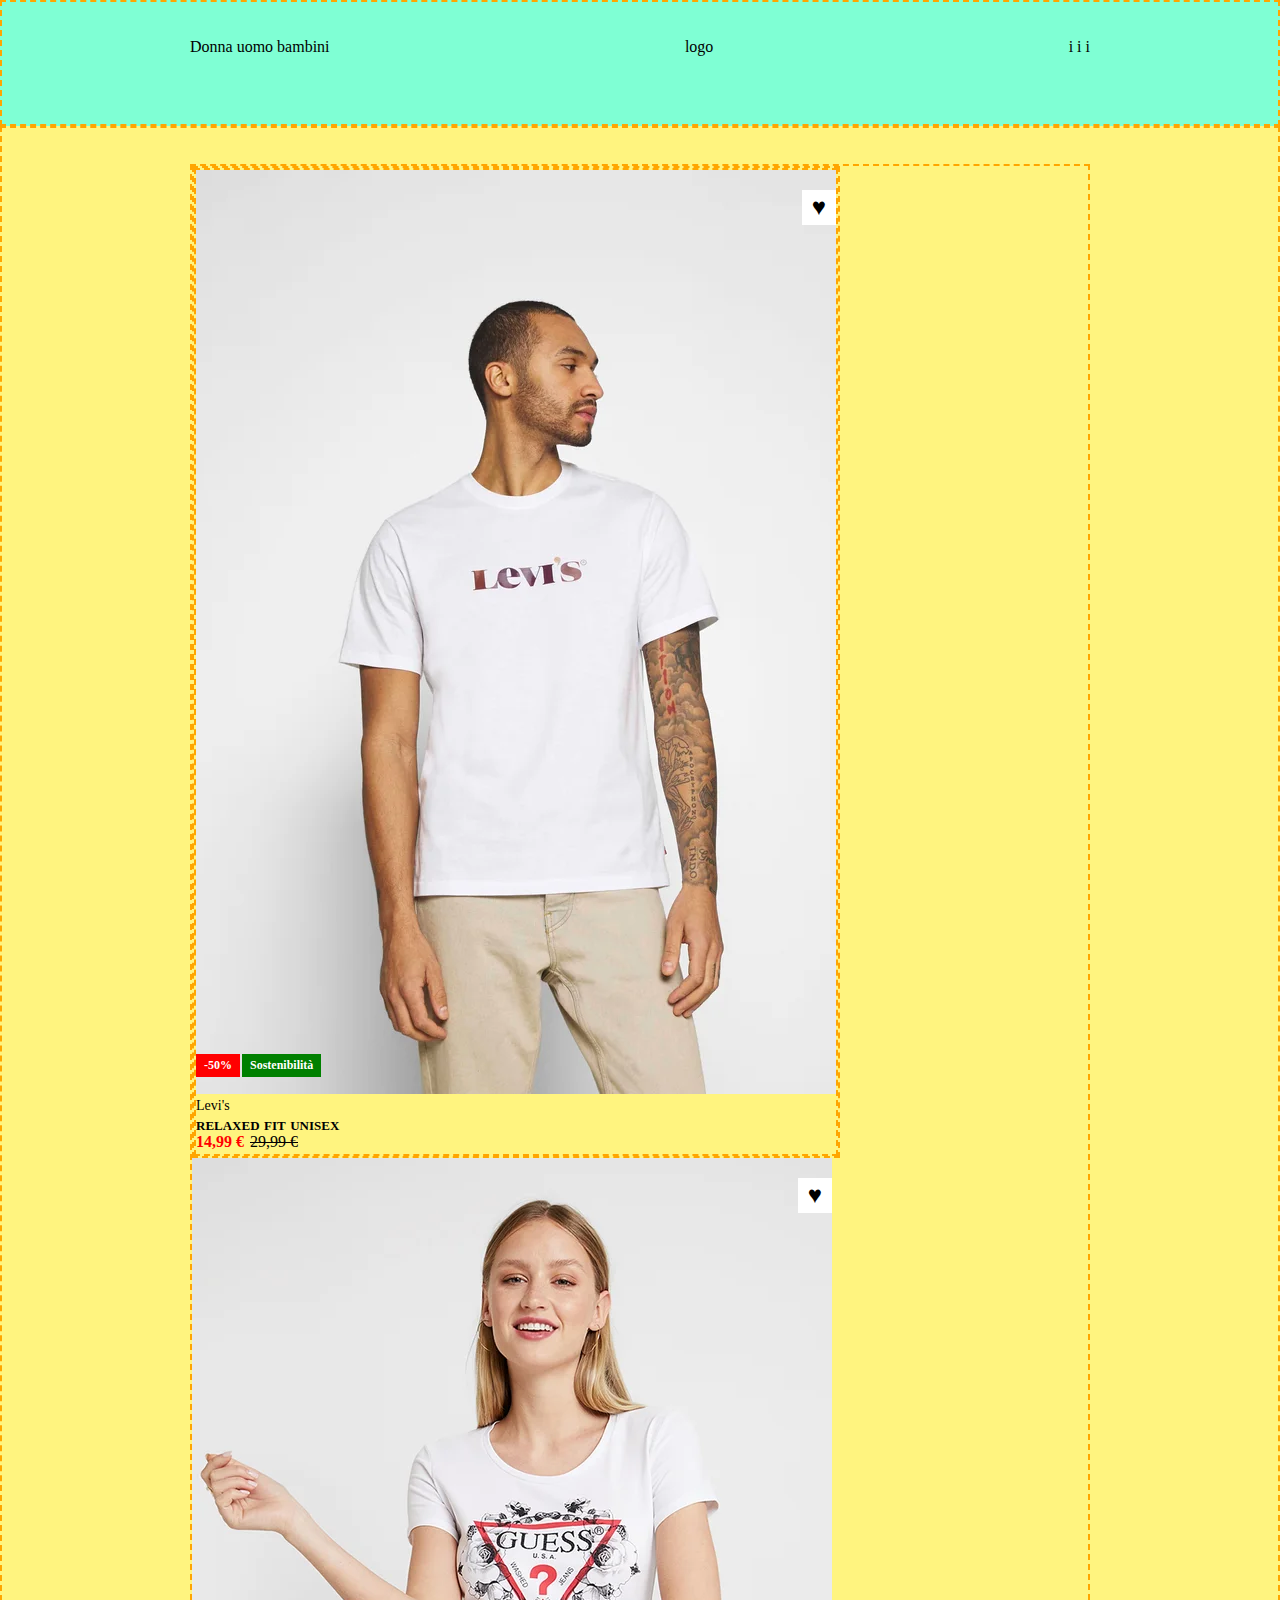
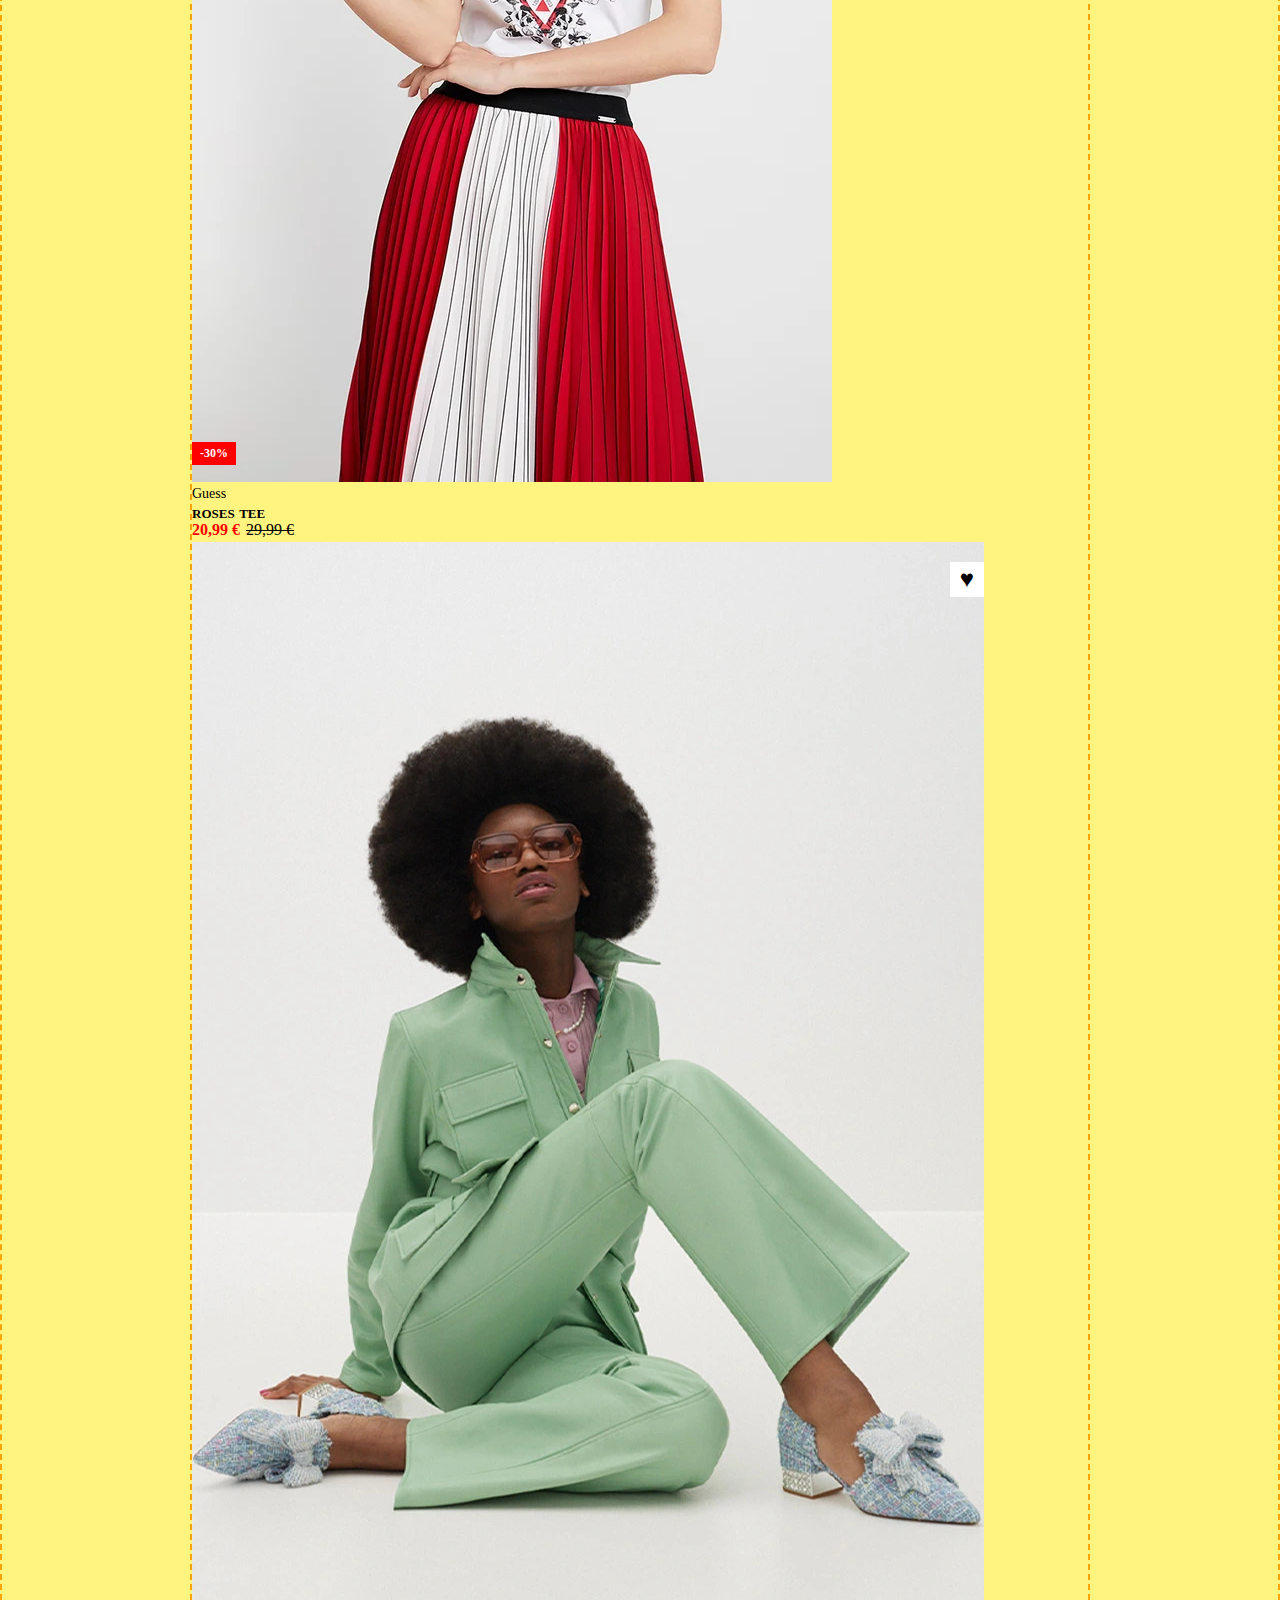
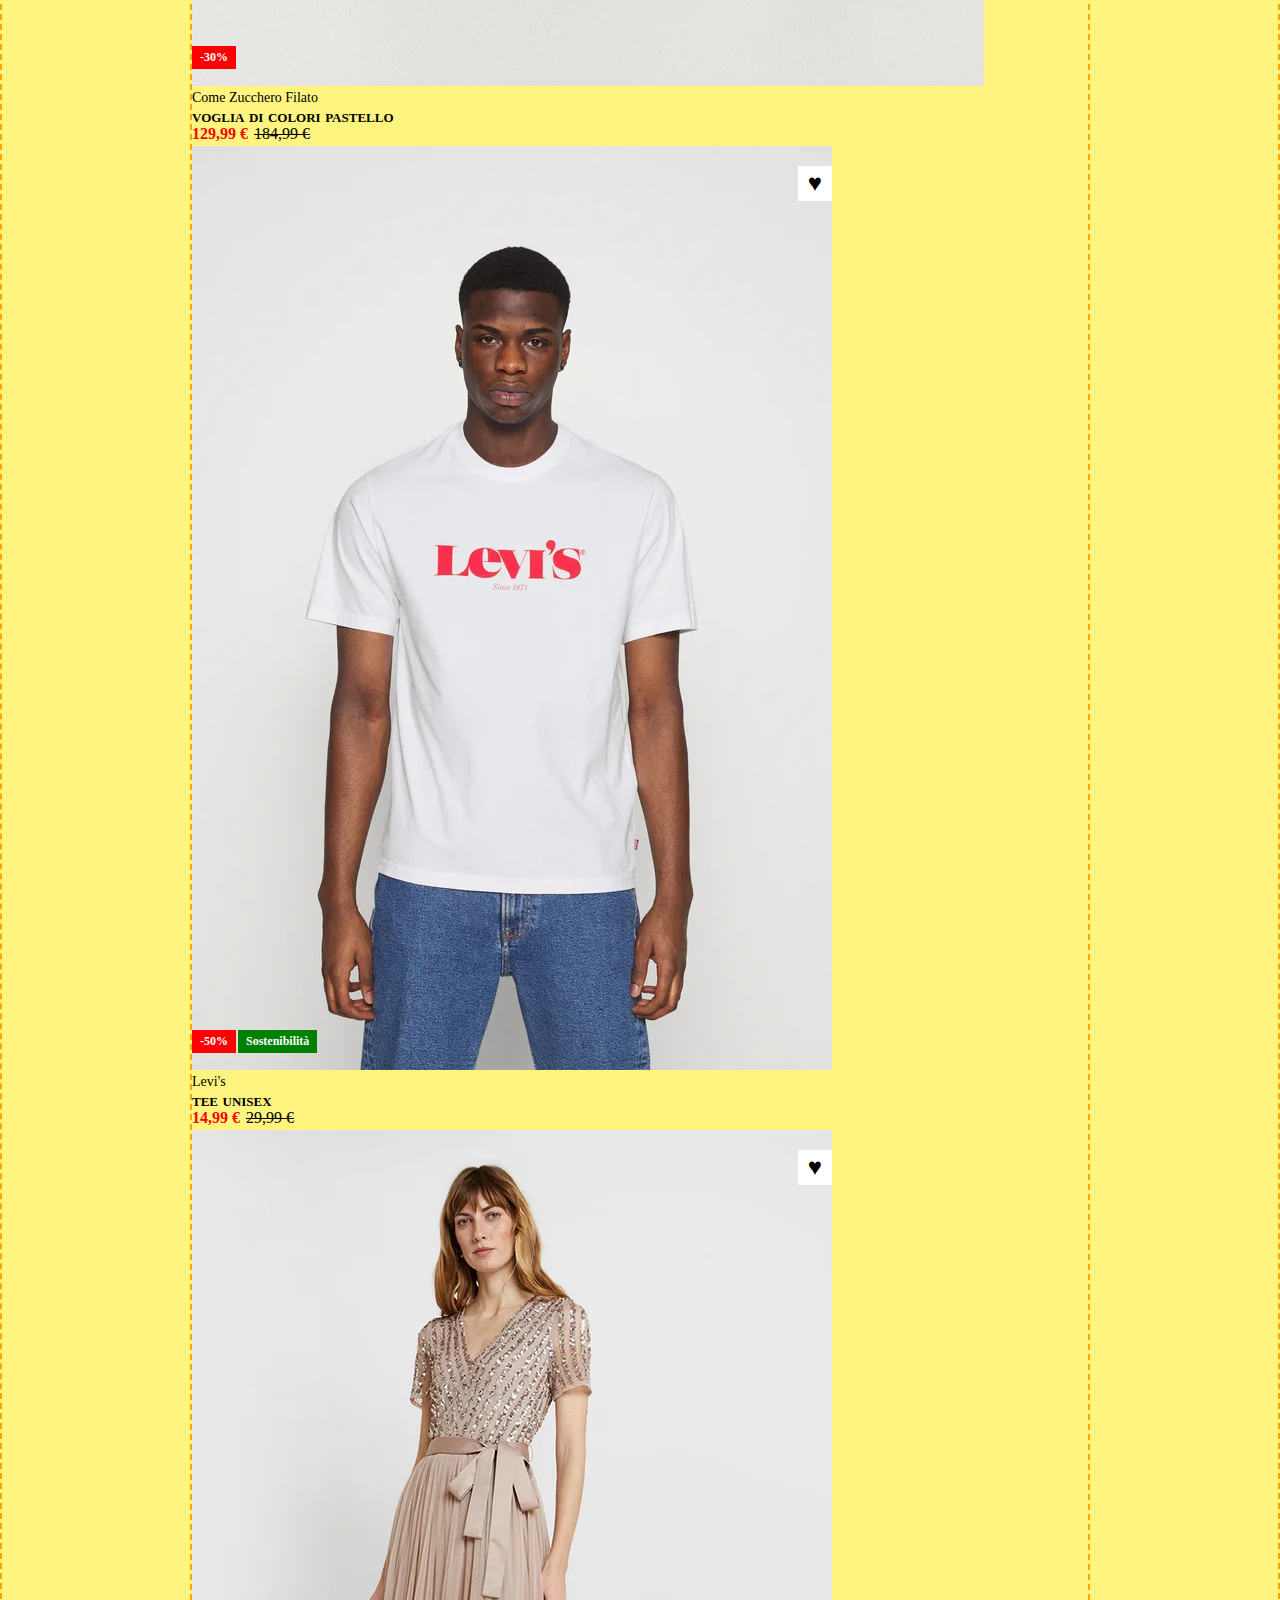
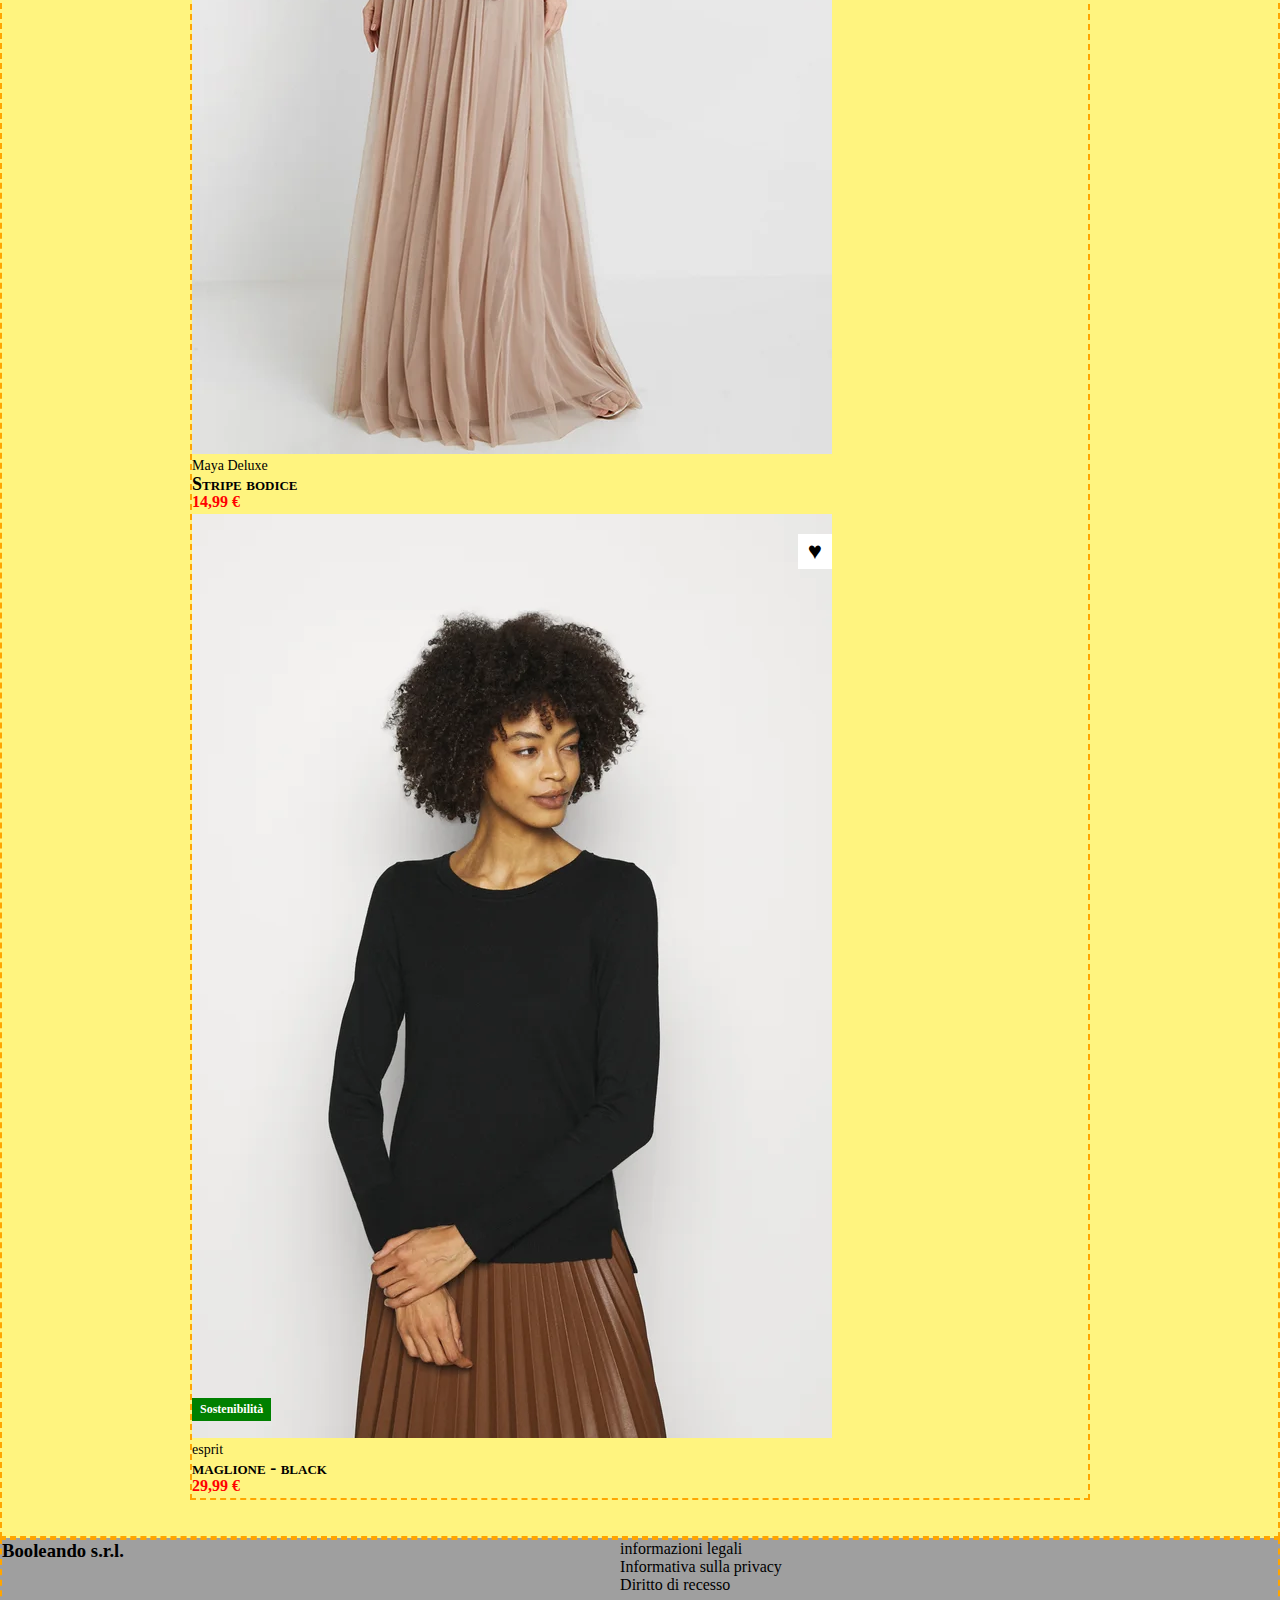
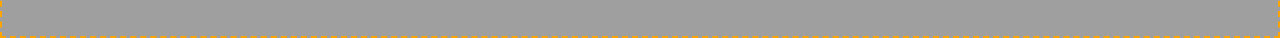
<file: index.html>
<!DOCTYPE html>
<html lang="en">
<head>
    <meta charset="UTF-8">
    <meta http-equiv="X-UA-Compatible" content="IE=edge">
    <meta name="viewport" content="width=device-width, initial-scale=1.0">
    <title>Boolando</title>
    <link rel="stylesheet" href="./CSS/style.css">
</head>


<body>

    <header class="debug">
        <div class="container">
            <div class="row">
                <div class="col">Donna uomo bambini</div>
                <div class="col">logo</div>
                <div class="col">i i i</div>
            </div>
        </div>
    </header>

    <main class="debug"> 
        
        <div class="container">

            <div class="row debug">

                <div class="col debug">

                    <div class="card c1 debug">

                        <figure class="box-immagine">
                            <img class="base" src="./img/1.webp" alt="t-shirt">
                            <div class="gruppo-etichette">
                                <p class="etichetta"><span class="sconto"Sostenibilità>-50%</span></p>
                                <p class="etichetta"><span class="extra"Sostenibilità>Sostenibilità</span></p>
                            </div>
                            <p class="etichetta"><span class="cuore">&hearts;</span></p>
                        </figure>

                        <section class="testo">
                            <p class="marca">Levi's</p>
                            <h2 class="prodotto">relaxed fit unisex</h2>
                            <span class="attuale">14,99 €</span>
                            <span class="vecchio">29,99 €</span>
                        </section>

                    </div> 

                </div>

                <div class="col">

                    <div class="card c2">

                        <figure class="box-immagine">
                            <img class="base" src="./img/2.webp" alt="gonna">
                            <div class="gruppo-etichette">
                                <p class="etichetta"><span class="sconto"Sostenibilità>-30%</span></p>
                            </div>
                            <p class="etichetta"><span class="cuore">&hearts;</span></p>
                        </figure>

                        <section class="testo">
                            <p class="marca">Guess</p>
                            <h2 class="prodotto">roses tee</h2>
                            <span class="attuale">20,99 €</span>
                            <span class="vecchio">29,99 €</span>
                        </section>

                    </div> 
                                       
                </div>

                <div class="col">

                    <div class="card c3">

                        <figure class="box-immagine">
                            <img class="base" src="./img/3.webp" alt="completo verde">
                            <div class="gruppo-etichette">
                                <p class="etichetta"><span class="sconto"Sostenibilità>-30%</span></p>
                            </div>
                            <p class="etichetta"><span class="cuore">&hearts;</span></p>
                        </figure>

                        <section class="testo">
                            <p class="marca">Come Zucchero Filato</p>
                            <h2 class="prodotto">voglia di colori pastello</h2>
                            <span class="attuale">129,99 €</span>
                            <span class="vecchio">184,99 €</span>
                        </section>

                    </div> 
                                       
                </div>

                <div class="col">

                    <div class="card c4">

                        <figure class="box-immagine">
                            <img class="base" src="./img/4.webp" alt="t-shirt">
                            <div class="gruppo-etichette">
                                <p class="etichetta"><span class="sconto"Sostenibilità>-50%</span></p>
                                <p class="etichetta"><span class="extra"Sostenibilità>Sostenibilità</span></p>
                            </div>
                            <p class="etichetta"><span class="cuore">&hearts;</span></p>
                        </figure>

                        <section class="testo">
                            <p class="marca">Levi's</p>
                            <h2 class="prodotto">tee unisex</h2>
                            <span class="attuale">14,99 €</span>
                            <span class="vecchio">29,99 €</span>
                        </section>

                    </div> 
                                       
                </div>

                <div class="col">

                    <div class="card c5">

                        <figure class="box-immagine">
                            <img class="base" src="./img/5.webp" alt="vestito">

                            <p class="etichetta"><span class="cuore">&hearts;</span></p>
                        </figure>

                        <section class="testo">
                            <p class="marca">Maya Deluxe</p>
                            <h2 class="prodotto">Stripe bodice</h2>
                            <span class="attuale">14,99 €</span>
                        </section>

                    </div> 
                                       
                </div>

                <div class="col">

                    <div class="card c6">

                        <figure class="box-immagine">
                            <img class="base" src="./img/6.webp" alt="maglione">
                            <div class="gruppo-etichette">
                                <p class="etichetta"><span class="extra singola"Sostenibilità>Sostenibilità</span></p>
                            </div>
                            <p class="etichetta"><span class="cuore">&hearts;</span></p>
                        </figure>

                        <section class="testo">
                            <p class="marca">esprit</p>
                            <h2 class="prodotto">maglione - black</h2>
                            <span class="attuale">29,99 €</span>
                        </section>

                    </div> 
                                       
                </div>

            </div>
        </div>
    </main>

    <footer class="debug"> 
        <div class="cont">
            <div class="row">
                <div class="col">
                    <h3>Booleando s.r.l.</h3>
                </div>
                <ul>
                    <li>informazioni legali</li>
                    <li>Informativa sulla privacy</li>
                    <li>Diritto di recesso</li>
                </ul>
                <div class="col"></div>
            </div>
        </div>
    </footer>
    
</body>


</html>
</file>
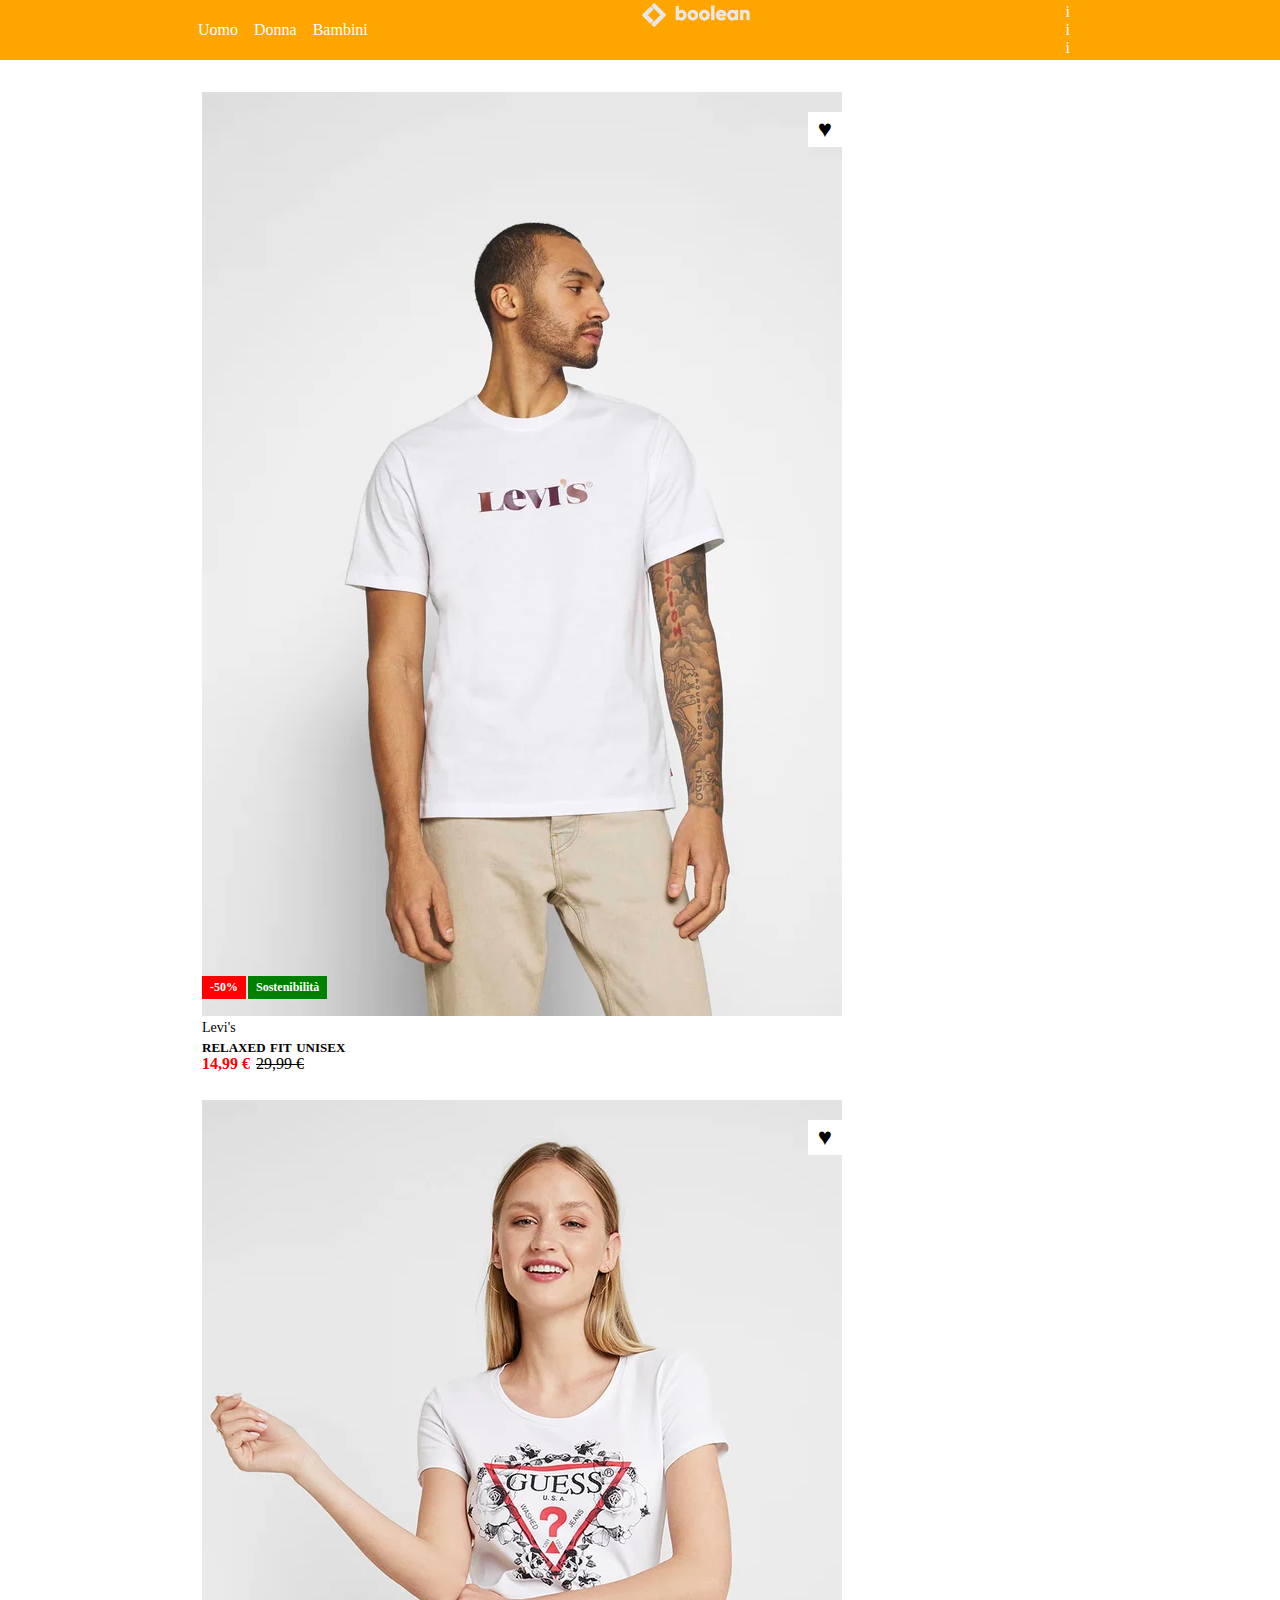
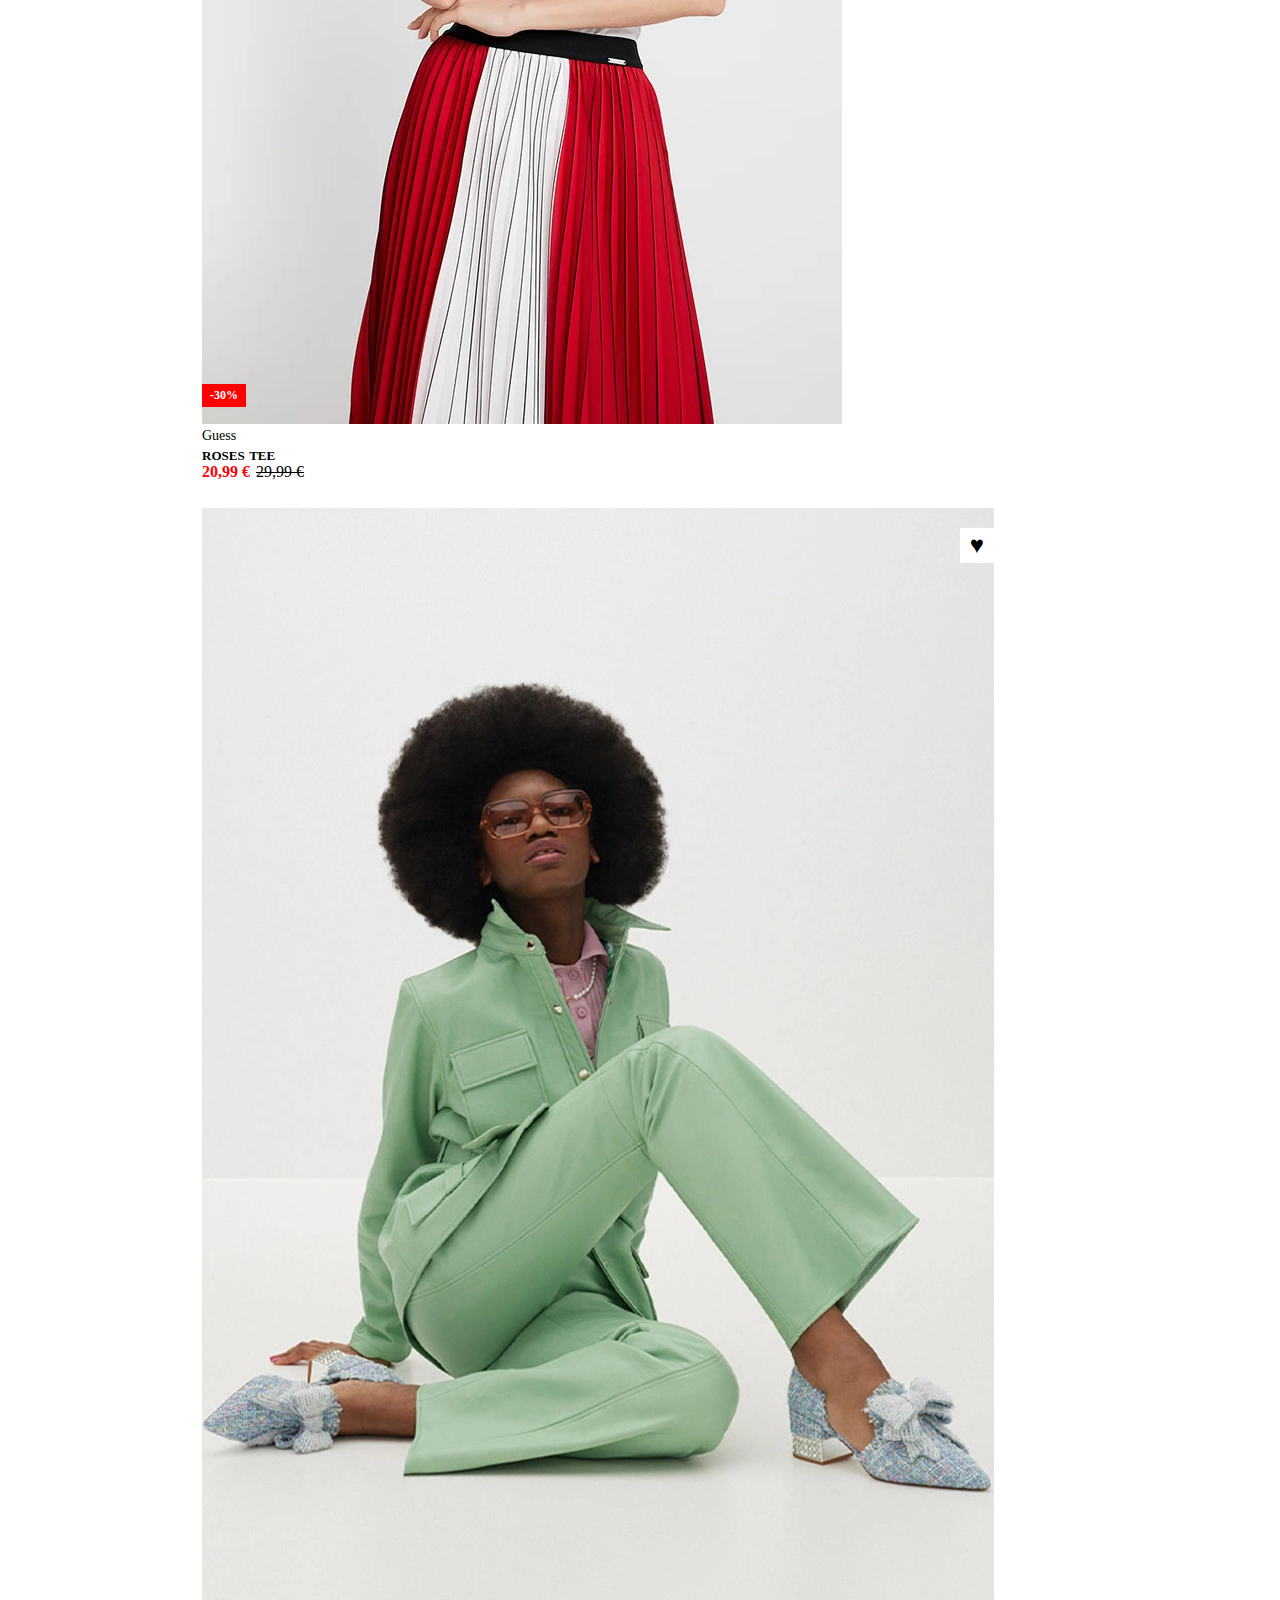
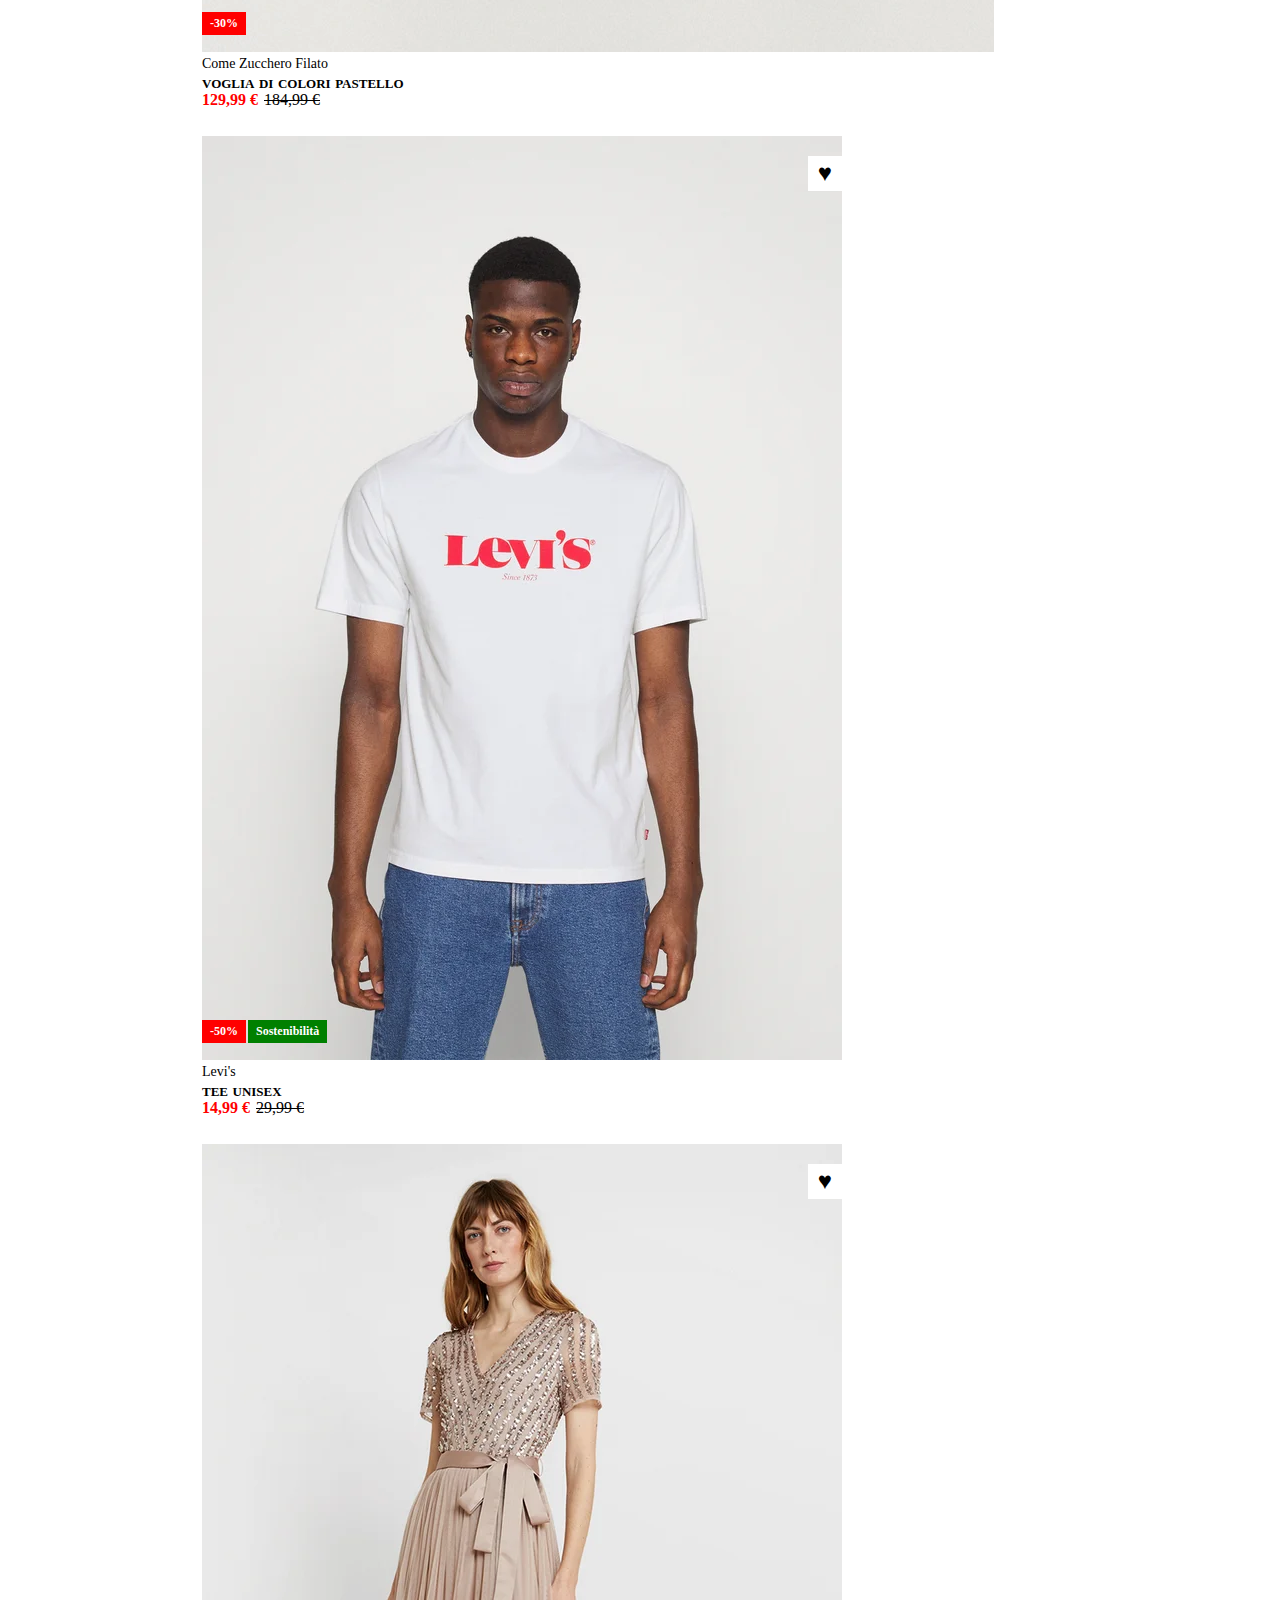
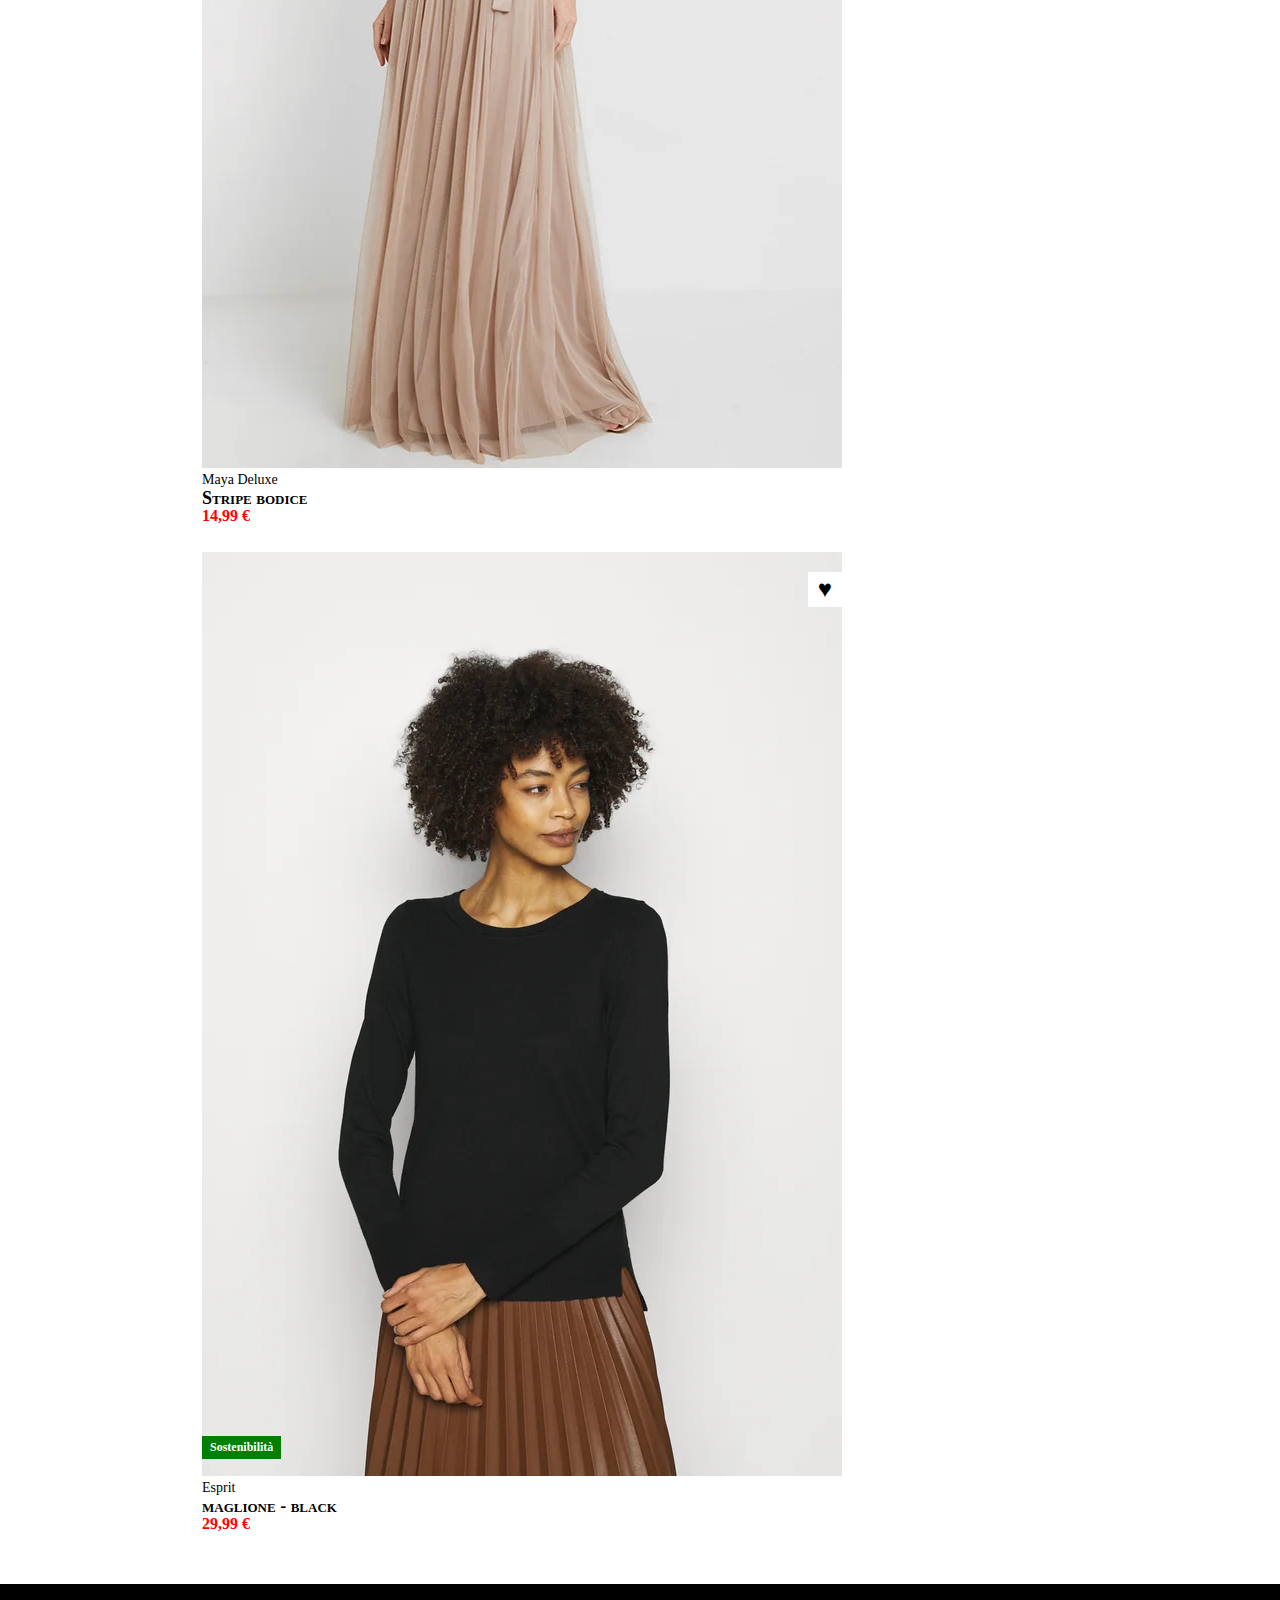
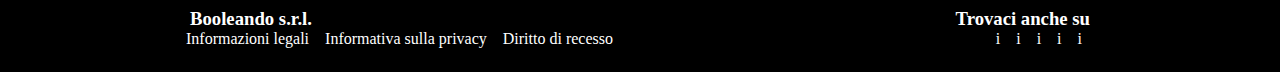
<file: BONUS/index.html>
<!DOCTYPE html>
<html lang="en">
<head>
    <meta charset="UTF-8">
    <meta http-equiv="X-UA-Compatible" content="IE=edge">
    <meta name="viewport" content="width=device-width, initial-scale=1.0">
    <title>Boolando</title>
    <link rel="stylesheet" href="./CSS/style.css">
</head>

<!-- QUESTO è IL FILE DEL BONUS -->
<body>

    <header>
        <div class="container">
            <div class="row">
                <div class="col">
                    <ul class="menu start-spaced">
                        <li><a class="item" href="#">Uomo</a></li>
                        <li><a class="item" href="#">Donna</a></li>
                        <li><a class="item" href="#">Bambini</a></li>
                    </ul>
                </div>
                <div class="col center"><img class="logo" src="../BONUS/img/boolean-logo.png" alt="Logo boolean"></div>
                <div class="col">
                    <ul class="menu end-spaced">
                        <li><a class="item" href="#"><span class="icon">i</span></a></li>
                        <li><a class="item" href="#"><span class="icon">i</span></a></li>
                        <li><a class="item" href="#"><span class="icon">i</span></a></li>
                    </ul>
                </div>
            </div>
        </div>
    </header>

    <main class="-debug"> 
        
        <div class="container">

            <div class="row">

                <div class="col">

                    <div class="card c1">

                        <figure class="box-immagine">

                            <img class="hide" src="./img/1b.webp" alt="t-shirt2">
                            <img class="base" src="./img/1.webp" alt="t-shirt">

                            <div class="gruppo-etichette">
                                <p class="etichetta"><span class="sconto"Sostenibilità>-50%</span></p>
                                <p class="etichetta"><span class="extra"Sostenibilità>Sostenibilità</span></p>
                            </div>
                            <p class="etichetta"><span class="cuore">&hearts;</span></p>
                        </figure>

                        <section class="testo">
                            <p class="marca">Levi's</p>
                            <h2 class="prodotto">relaxed fit unisex</h2>
                            <span class="attuale">14,99 €</span>
                            <span class="vecchio">29,99 €</span>
                        </section>

                    </div> 

                </div>

                <div class="col">

                    <div class="card c2">

                        <figure class="box-immagine">

                            <img class="hide" src="./img/2b.webp" alt="gonna2">
                            <img class="base" src="./img/2.webp" alt="gonna">

                            <div class="gruppo-etichette">
                                <p class="etichetta"><span class="sconto"Sostenibilità>-30%</span></p>
                            </div>
                            <p class="etichetta"><span class="cuore">&hearts;</span></p>
                        </figure>

                        <section class="testo">
                            <p class="marca">Guess</p>
                            <h2 class="prodotto">roses tee</h2>
                            <span class="attuale">20,99 €</span>
                            <span class="vecchio">29,99 €</span>
                        </section>

                    </div> 
                                       
                </div>

                <div class="col">

                    <div class="card c3">

                        <figure class="box-immagine">

                            <img class="hide" src="./img/3b.webp" alt="completo verde2">
                            <img class="base" src="./img/3.webp" alt="completo verde">

                            <div class="gruppo-etichette">
                                <p class="etichetta"><span class="sconto"Sostenibilità>-30%</span></p>
                            </div>
                            <p class="etichetta"><span class="cuore">&hearts;</span></p>
                        </figure>

                        <section class="testo">
                            <p class="marca">Come Zucchero Filato</p>
                            <h2 class="prodotto">voglia di colori pastello</h2>
                            <span class="attuale">129,99 €</span>
                            <span class="vecchio">184,99 €</span>
                        </section>

                    </div> 
                                       
                </div>

                <div class="col">

                    <div class="card c4">

                        <figure class="box-immagine">

                            <img class="hide" src="./img/4b.webp" alt="t-shirt2">
                            <img class="base" src="./img/4.webp" alt="t-shirt">

                            <div class="gruppo-etichette">
                                <p class="etichetta"><span class="sconto"Sostenibilità>-50%</span></p>
                                <p class="etichetta"><span class="extra"Sostenibilità>Sostenibilità</span></p>
                            </div>
                            <p class="etichetta"><span class="cuore">&hearts;</span></p>
                        </figure>

                        <section class="testo">
                            <p class="marca">Levi's</p>
                            <h2 class="prodotto">tee unisex</h2>
                            <span class="attuale">14,99 €</span>
                            <span class="vecchio">29,99 €</span>
                        </section>

                    </div> 
                                       
                </div>

                <div class="col">

                    <div class="card c5">

                        <figure class="box-immagine">

                            <img class="hide" src="./img/5b.webp" alt="vestito2">
                            <img class="base" src="./img/5.webp" alt="vestito">

                            <p class="etichetta"><span class="cuore">&hearts;</span></p>
                        </figure>

                        <section class="testo">
                            <p class="marca">Maya Deluxe</p>
                            <h2 class="prodotto">Stripe bodice</h2>
                            <span class="attuale">14,99 €</span>
                        </section>

                    </div> 
                                       
                </div>

                <div class="col">

                    <div class="card c6">

                        <figure class="box-immagine">

                            <img class="hide" src="./img/6b.webp" alt="maglione2">
                            <img class="base" src="./img/6.webp" alt="maglione">

                            <div class="gruppo-etichette">
                                <p class="etichetta"><span class="extra singola"Sostenibilità>Sostenibilità</span></p>
                            </div>
                            <p class="etichetta"><span class="cuore">&hearts;</span></p>
                        </figure>

                        <section class="testo">
                            <p class="marca">Esprit</p>
                            <h2 class="prodotto">maglione - black</h2>
                            <span class="attuale">29,99 €</span>
                        </section>

                    </div> 
                                       
                </div>

            </div>
        </div>
    </main>

    <footer class="-debug"> 
        <div class="container">
            <div class="row">
                <h3 class="col">Booleando s.r.l.</h3>
                <h3 class="col">Trovaci anche su</h3>

            </div>
            <div class="row">
                <div class="menu">
                    <ul class="menu start-spaced">
                        <li><a class="item" href="#">Informazioni legali</a></li>
                        <li><a class="item" href="#">Informativa sulla privacy</a></li>
                        <li><a class="item" href="#">Diritto di recesso</a></li>
                    </ul>
                </div>

                <div class="col">
                    
                    <ul class="menu">
                        <li><a class="item" href="#"> <span class="icon">i</span></a></li>
                        <li><a class="item" href="#"> <span class="icon">i</span></a></li>
                        <li><a class="item" href="#"> <span class="icon">i</span></a></li>
                        <li><a class="item" href="#"> <span class="icon">i</span></a></li>
                        <li><a class="item" href="#"> <span class="icon">i</span></a></li>
                    </ul>
                </div>
            </div>
        </div>
    </footer>
    
</body>


</html>
</file>
<file: CSS/style.css>
/* INDICE
- RESET RULES
- LAYOUT RULES
- ELEMENT RULES
- DEBUG RULES */

*{
    margin: 0px;
    padding: 0px;
    box-sizing: border-box;
    text-decoration: none;
    list-style-type: none;
}

.container{
    max-width: 900px;
    margin: 36px auto; 
}

img{
    max-width: 100%;
    display: block;
}



/* ----------LAYOUT RULES----------------------------------------------------- */

.row{
    min-height: 50px;
    display: flex;
    justify-content: space-between;
    flex-wrap: wrap;
}



.col{
    flex-basis: calc((100%-40px)/3);
}



.testo{
    line-height: 16px;
    padding: 4px 0;
}


.gruppo-etichette{
    position: absolute;
    bottom: 40px;

}


.box-immagine{
    position: relative;
}


/* ----------ELEMENT RULES----------------------------------------------------- */



.etichetta{
    display: inline-block;
    font-size: 12px;
    color: white;
    font-weight: 600;
    position: absolute;
    top: 0px;
    right: 0px;
}

.sconto{
    background-color: red;
    padding: 4px 8px;
    position: absolute;
    max-width: 46px;  
}

.extra{
    background-color: green;
    padding: 4px 8px;
    position: absolute;
    left: 46px;
}

.extra.singola{
    position: absolute;
    left: 0px;
}

.cuore{
    background-color: rgb(255, 255, 255);
    padding: 4px 10px;
    font-size: 24px;
    color: black;
    position: absolute;
    right: 0px;
    top: 20px;   
}

.marca{
    font-size: 14px;
}

.prodotto{
    font-size: 18px;
    font-variant: small-caps;
    font-weight: 600;
    line-height: 20px;
}

.attuale{
    font-size: 16px;
    font-weight: 600;
    color: red;
    margin-right: 2px;
}

.vecchio{
    font-size: 16px;
    text-decoration:line-through;
}


/* ----------DEBUG RULES----------------------------------------------------- */
/* (modifica .debug dal css per disattivare) */


.debug{
    border: 2px dashed orange;
}

.container.debug{
    border: 1px solid red;
}

header.debug{
    min-height: 100px;
    background-color: aquamarine;
}

main.debug{
    min-height: 100px;
    background-color: rgb(255, 244, 127);
    margin: 0;
}

footer.debug{
    min-height: 100px;
    background-color: rgb(159, 159, 159);    
}
</file>
<file: BONUS/CSS/style.css>
/* QUESTO è LO STYLE DEL BONUS */

/* INDICE
- RESET RULES
- LAYOUT RULES
- ELEMENT RULES
- DEBUG RULES */

*{
    margin: 0px;
    padding: 0px;
    box-sizing: border-box;
    text-decoration: none;
    list-style-type: none;
}

body{
    position: relative;
}

a{
    color: currentColor;
}

header{
    z-index: 50;
    position: fixed;
    top: 0px;
    min-height: 10px;
    width: 100%;  
    background-color: orange; 
    color: white;
}

header .container{
    height: 36px;
    margin: 12px auto;
    padding: 0 12px;
}

.container{
    max-width: 900px;
    margin: 36px auto; 
}

main .container{
    margin-top: 80px;
    /* compenso la misura dell'header fixed */
}

img{
    max-width: 100%;
    display: block;
}

img.logo{
    max-height: 24px;
    padding: 0px auto;
    display: inline-block;
}




/* ----------LAYOUT RULES----------------------------------------------------- */

.row{
    display: flex;
    justify-content: space-between;
    flex-wrap: wrap;
    height: 100%;
    align-content: center;
}

.menu{
    display: flex;
    justify-content: space-between;
    flex-wrap: wrap;
    height: 100%;
    align-content: center;
}

.col.center{
    display: flex;
    justify-content: center;
}

.start-spaced{
    margin-left: -12px;
    min-height: 0%;
    justify-content: flex-start;
}

.end-spaced{
    min-height: 0%;
    justify-content: flex-end;
    margin-left: 40%;
}

.col{
    flex-basis: calc((100%-40px)/3);
}

.item{
    flex-basis: content;
    padding: 2px 8px;
}

.card{
    padding: 12px;
}

.testo{
    line-height: 16px;
    padding: 4px 0;
}


.gruppo-etichette{
    position: absolute;
    bottom: 40px;

}


.box-immagine{
    position: relative;
}


/* ----------ELEMENT RULES----------------------------------------------------- */



.etichetta{
    display: inline-block;
    font-size: 12px;
    color: white;
    font-weight: 600;
    position: absolute;
    top: 0px;
    right: 0px;
    z-index: 10;
}

.sconto{
    background-color: red;
    padding: 4px 8px;
    position: absolute;
    max-width: 46px;
    z-index: 10; 
}

.extra{
    background-color: green;
    padding: 4px 8px;
    position: absolute;
    left: 46px;
    z-index: 10;
}

.extra.singola{
    position: absolute;
    left: 0px;
    z-index: 10;
}

.cuore{
    background-color: rgb(255, 255, 255);
    padding: 4px 10px;
    font-size: 24px;
    color: black;
    position: absolute;
    right: 0px;
    top: 20px;   
}

.marca{
    font-size: 14px;
}

.prodotto{
    font-size: 18px;
    font-variant: small-caps;
    font-weight: 600;
    line-height: 20px;
}

.attuale{
    font-size: 16px;
    font-weight: 600;
    color: red;
    margin-right: 2px;
}

.vecchio{
    font-size: 16px;
    text-decoration:line-through;
}

/* ----------FOOTER RULES----------------------------------------------------- */

footer .container .row > .col:last-child{
    display: contents;
}

footer{
    color: white;
    background-color: black;
    padding: 24px 0;
}

footer .container{
    margin-top: 0px;
    margin-bottom: 0px;

}

/* ----------HOVER RULES----------------------------------------------------- */

.hide {
    position: absolute;
    width: 100%;
    z-index: 10;
    display: none;
  }
 

.c1:hover .hide {
    display: block;
}

.c2:hover .hide {
    display: block;
}

.c3:hover .hide {
    display: block;
}


.c4:hover .hide {
    display: block;
}

.c5:hover .hide {
    display: block;
}

.c6:hover .hide {
    display: block;
}


/* ----------DEBUG RULES----------------------------------------------------- */
/* (modifica .debug dal css per disattivare) */


.debug{
    border: 2px dashed orange;
}

.container.debug{
    border: 1px solid red;
}

header.debug{
    min-height: 100px;
    background-color: aquamarine;
}

main.debug{
    min-height: 100px;
    background-color: rgb(255, 244, 127);
    margin: 0;
}

footer.debug{
    min-height: 100px;
    background-color: rgb(159, 159, 159);    
}
</file>
